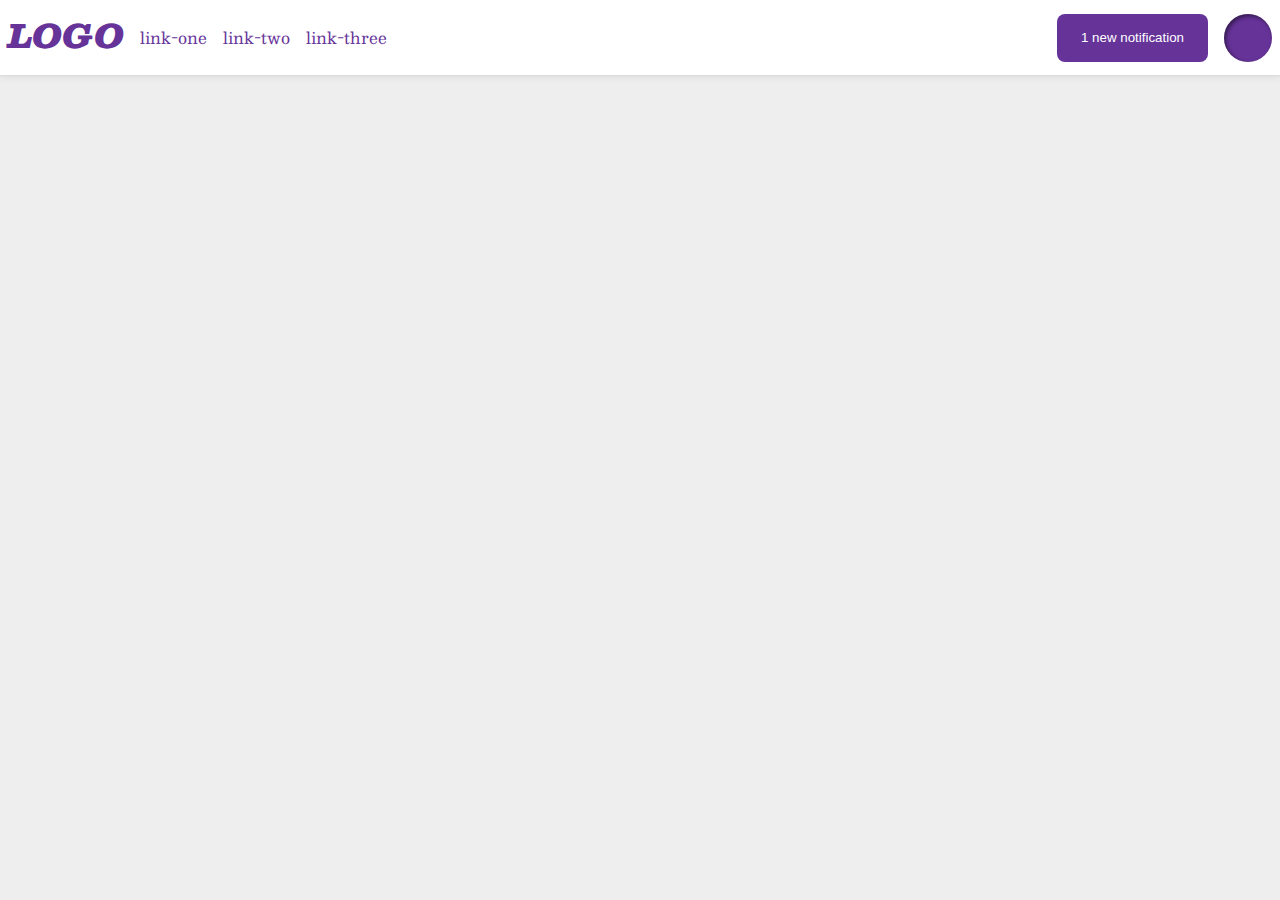
<file: foundations/flex/03-flex-header-2/index.html>
<!DOCTYPE html>
<html lang="en">
  <head>
    <meta charset="UTF-8">
    <meta http-equiv="X-UA-Compatible" content="IE=edge">
    <meta name="viewport" content="width=device-width, initial-scale=1.0">
    <title>Flex Header 2</title>
    <link rel="stylesheet" href="style.css">
  </head>
  <body>
    <div class="header">
      <div class="left-end">
        <div class="logo">
          LOGO
        </div>
        <ul class="links">
          <li><a href="https://google.com">link-one</a></li>
          <li><a href="https://google.com">link-two</a></li>
          <li><a href="https://google.com">link-three</a></li>
        </ul>
      </div>
      <div class="right-end">
        <button class="notifications">
        1 new notification
        </button>
        <div class="profile-image"></div>
        </div>
    </div>
  </body>
</html>
</file>
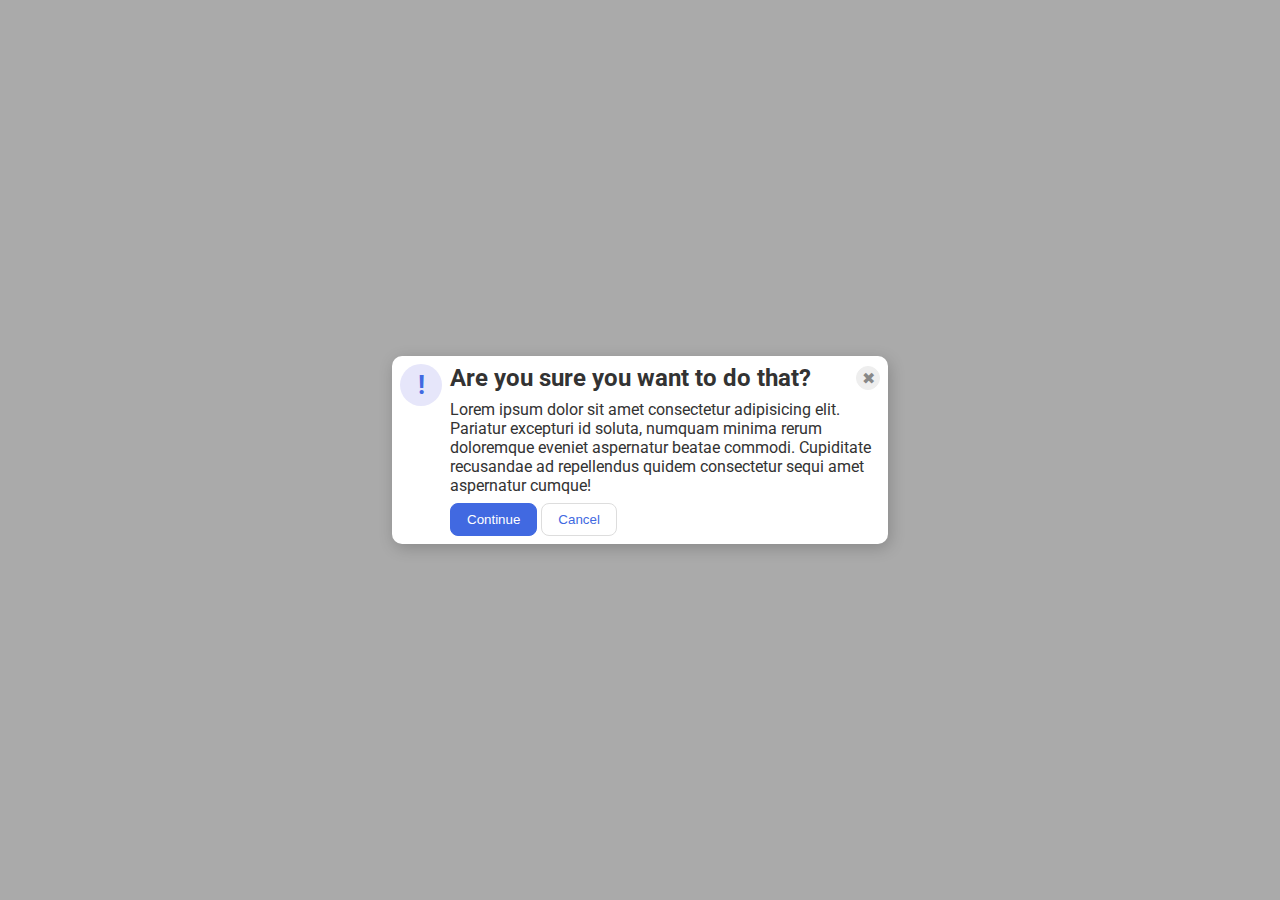
<file: foundations/flex/05-flex-modal/index.html>
<!DOCTYPE html>
<html lang="en">
  <head>
    <meta charset="UTF-8">
    <meta http-equiv="X-UA-Compatible" content="IE=edge">
    <meta name="viewport" content="width=device-width, initial-scale=1.0">
    <link rel="stylesheet" href="style.css">
    <title>Modal</title>
  </head>
  <body>
    <div class="modal">
      <div>
        <div class="icon">!</div>
      </div>
      <div class="text-container">
        <span><div class="header">Are you sure you want to do that?<button class="close-button">✖</button></div></span>
        <div class="text">Lorem ipsum dolor sit amet consectetur adipisicing elit. Pariatur excepturi id soluta, numquam minima rerum doloremque eveniet aspernatur beatae commodi. Cupiditate recusandae ad repellendus quidem consectetur sequi amet aspernatur cumque!</div>
        <div>
          <button class="continue">Continue</button>
          <button class="cancel">Cancel</button>
        </div>
      </div>
    </div>
  </body>
</html>
</file>
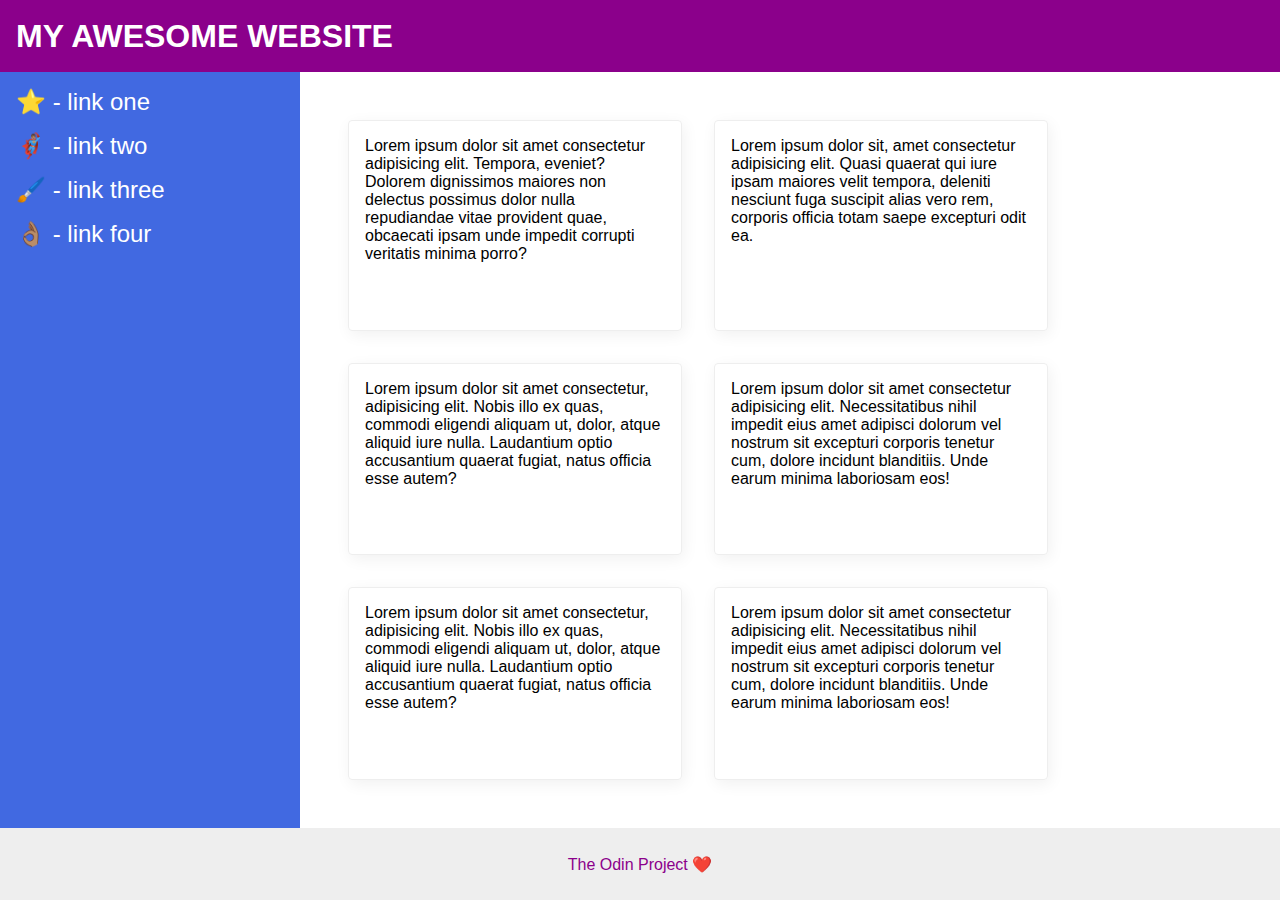
<file: foundations/flex/07-flex-layout-2/index.html>
<!DOCTYPE html>
<html lang="en">
  <head>
    <meta charset="UTF-8">
    <meta http-equiv="X-UA-Compatible" content="IE=edge">
    <meta name="viewport" content="width=device-width, initial-scale=1.0">
    <title>The Holy Grail</title>
    <link rel="stylesheet" href="style.css">
  </head>
  <body>
    <div class="header">
      MY AWESOME WEBSITE
    </div>
    
    <div class="content">
      <div class="sidebar">
        <ul>
          <li><a href="#">⭐ - link one</a></li>
          <li><a href="#">🦸🏽‍♂️ - link two</a></li>
          <li><a href="#">🖌️ - link three</a></li>
          <li><a href="#">👌🏽 - link four</a></li>
        </ul>
      </div>

      <div class="card-container">
        <div class="card">Lorem ipsum dolor sit amet consectetur adipisicing elit. Tempora, eveniet? Dolorem dignissimos maiores non delectus possimus dolor nulla repudiandae vitae provident quae, obcaecati ipsam unde impedit corrupti veritatis minima porro?</div>
        <div class="card">Lorem ipsum dolor sit, amet consectetur adipisicing elit. Quasi quaerat qui iure ipsam maiores velit tempora, deleniti nesciunt fuga suscipit alias vero rem, corporis officia totam saepe excepturi odit ea.</div>
        <div class="card">Lorem ipsum dolor sit amet consectetur, adipisicing elit. Nobis illo ex quas, commodi eligendi aliquam ut, dolor, atque aliquid iure nulla. Laudantium optio accusantium quaerat fugiat, natus officia esse autem?</div>
        <div class="card">Lorem ipsum dolor sit amet consectetur adipisicing elit. Necessitatibus nihil impedit eius amet adipisci dolorum vel nostrum sit excepturi corporis tenetur cum, dolore incidunt blanditiis. Unde earum minima laboriosam eos!</div>
        <div class="card">Lorem ipsum dolor sit amet consectetur, adipisicing elit. Nobis illo ex quas, commodi eligendi aliquam ut, dolor, atque aliquid iure nulla. Laudantium optio accusantium quaerat fugiat, natus officia esse autem?</div>
        <div class="card">Lorem ipsum dolor sit amet consectetur adipisicing elit. Necessitatibus nihil impedit eius amet adipisci dolorum vel nostrum sit excepturi corporis tenetur cum, dolore incidunt blanditiis. Unde earum minima laboriosam eos!</div>
      </div>
      
    </div>
    
    
    <div class="footer">
      The Odin Project ❤️
    </div>
  </body>
</html>
</file>
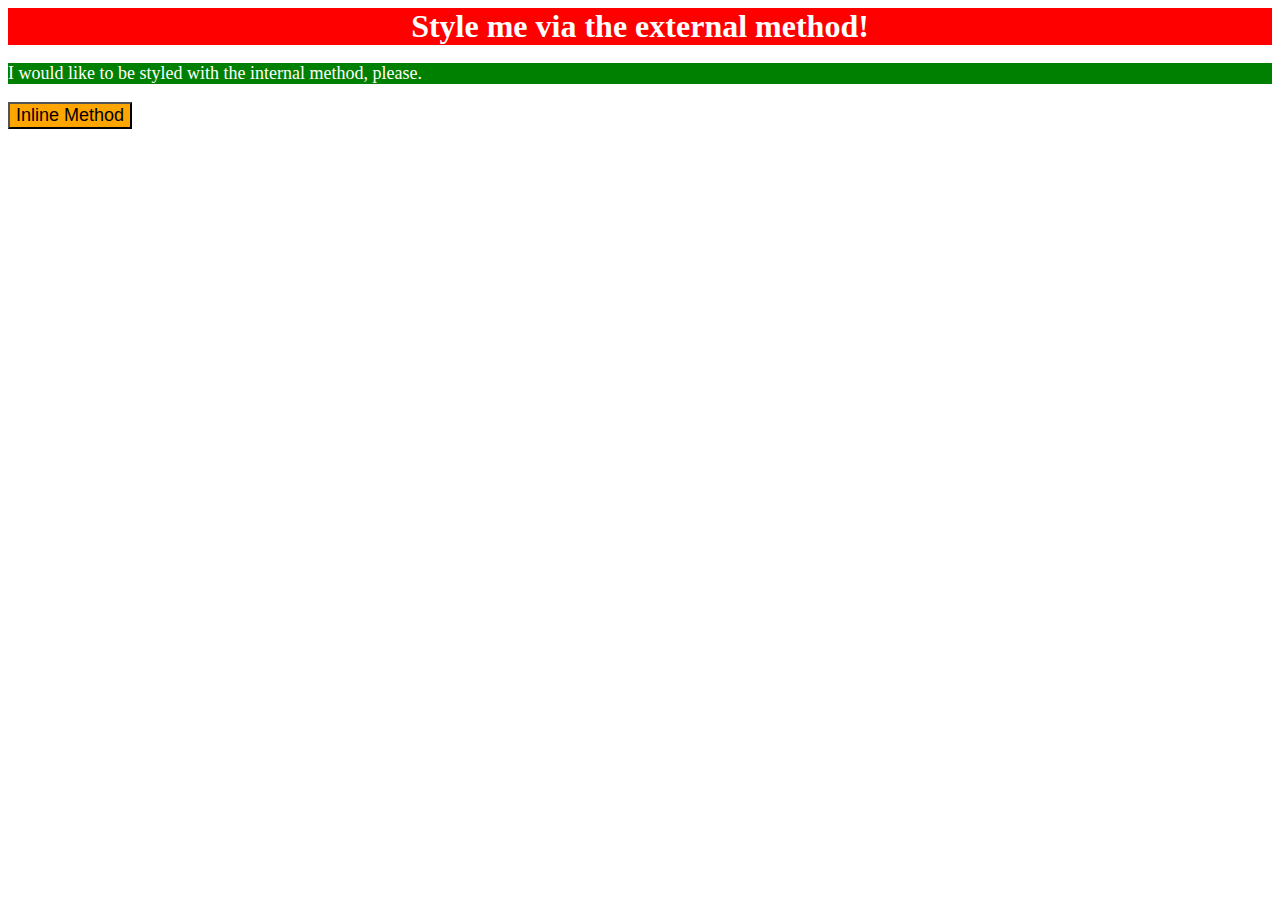
<file: foundations/intro-to-css/01-css-methods/index.html>
<!DOCTYPE html>
<html lang="en">
  <head>
    <meta charset="UTF-8">
    <meta http-equiv="X-UA-Compatible" content="IE=edge">
    <meta name="viewport" content="width=device-width, initial-scale=1.0">
    <title>Methods for Adding CSS</title>
    <link rel="stylesheet" href="styles.css">
    <style>
      p {
        background-color: green;
        color: white;
        font-size: 18px;
      }
    </style>
  </head>
  <body>
    <div>Style me via the external method!</div>
    <p>I would like to be styled with the internal method, please.</p>
    <button style="background-color: orange; font-size: 18px;">Inline Method</button>
  </body>
</html>
</file>
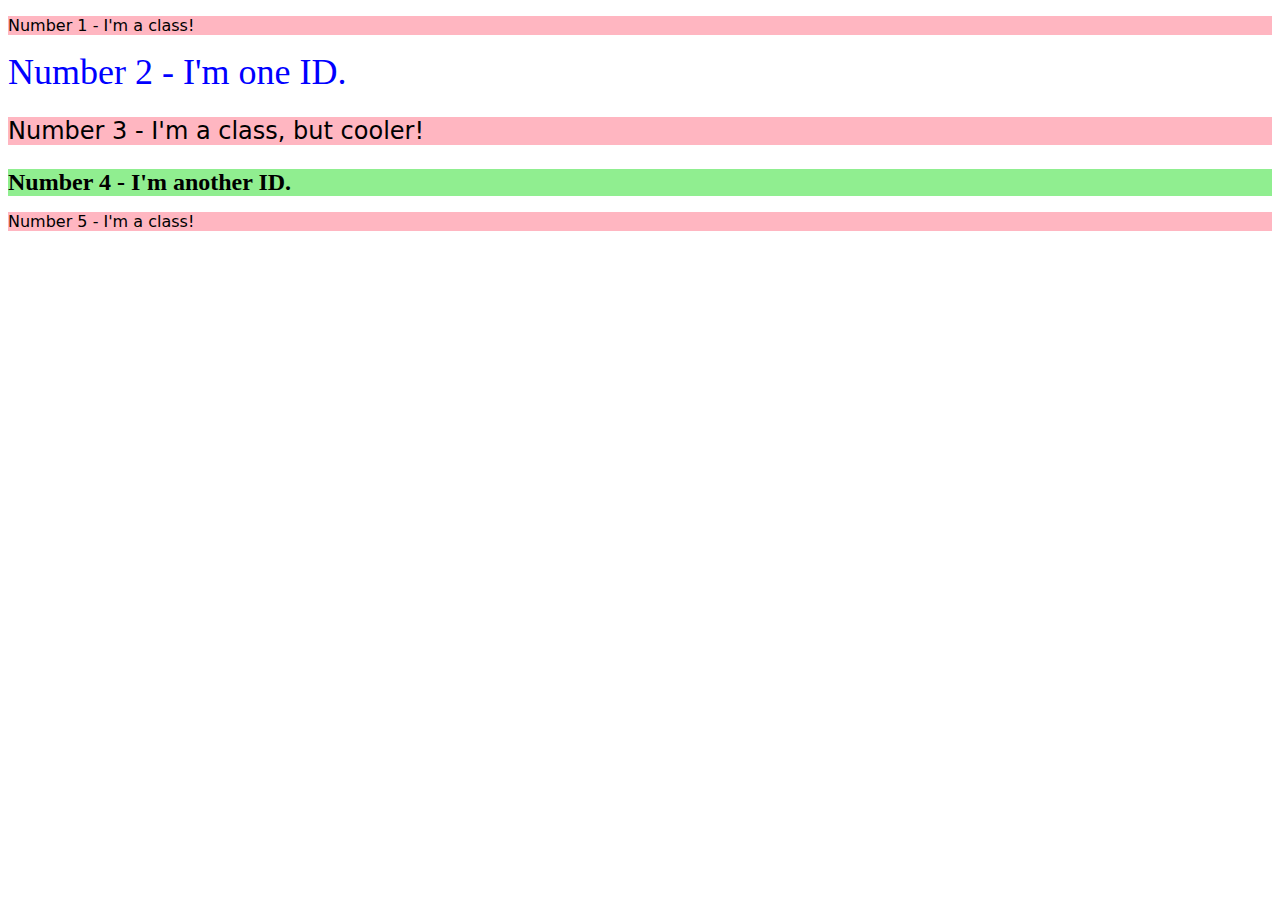
<file: foundations/intro-to-css/02-class-id-selectors/index.html>
<!DOCTYPE html>
<html lang="en">
  <head>
    <meta charset="UTF-8">
    <meta http-equiv="X-UA-Compatible" content="IE=edge">
    <meta name="viewport" content="width=device-width, initial-scale=1.0">
    <title>Class and ID Selectors</title>
    <link rel="stylesheet" href="style.css">
  </head>
  <body>
    <p class="odd">Number 1 - I'm a class!</p>
    <div id="even2">Number 2 - I'm one ID.</div>
    <p class="odd cooler">Number 3 - I'm a class, but cooler!</p>
    <div id="even4">Number 4 - I'm another ID.</div>
    <p class="odd">Number 5 - I'm a class!</p>
  </body>
</html>
</file>
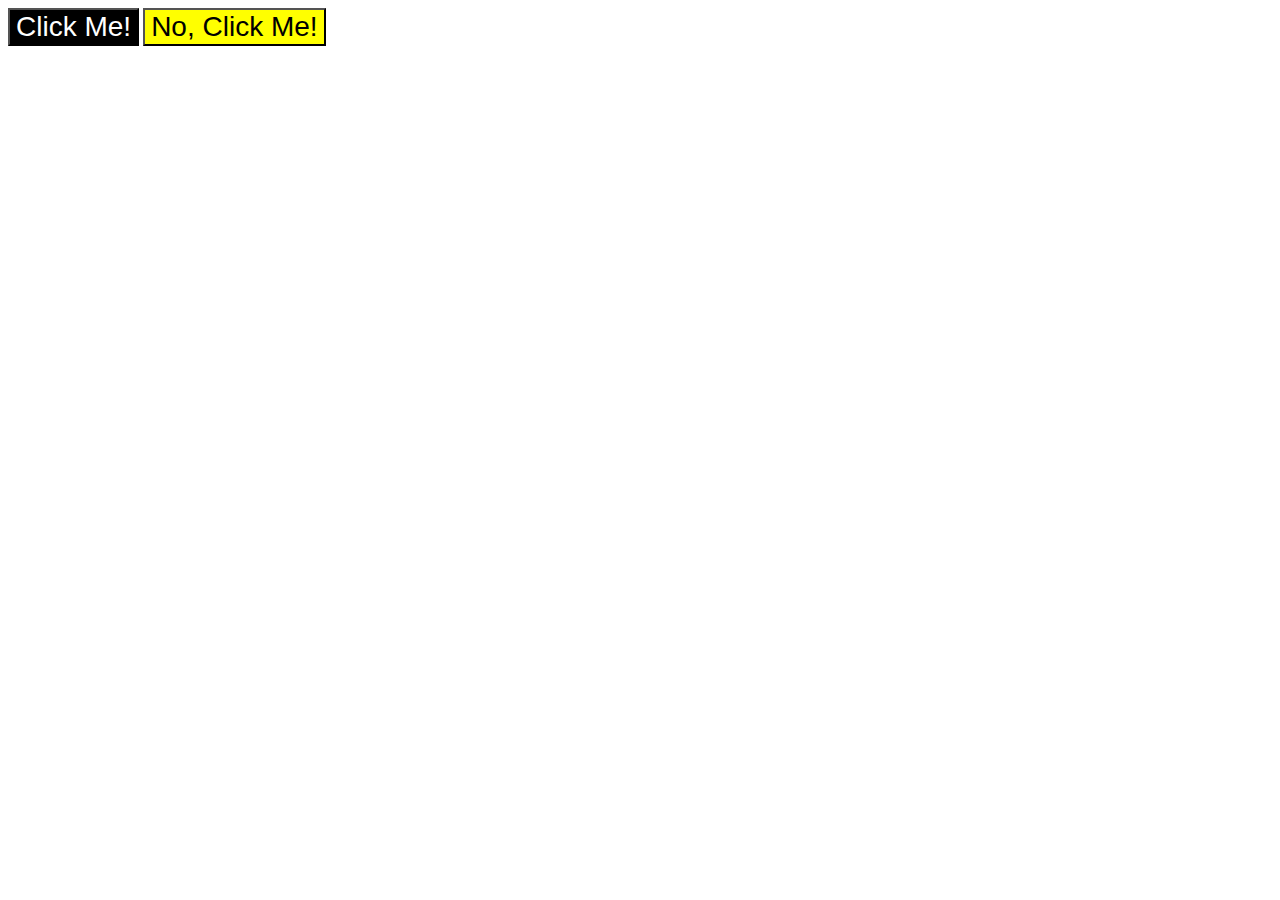
<file: foundations/intro-to-css/03-grouping-selectors/index.html>
<!DOCTYPE html>
<html lang="en">
  <head>
    <meta charset="UTF-8">
    <meta http-equiv="X-UA-Compatible" content="IE=edge">
    <meta name="viewport" content="width=device-width, initial-scale=1.0">
    <title>Grouping Selectors</title>
    <link rel="stylesheet" href="style.css">
  </head>
  <body>
    <button class="button1">Click Me!</button>
    <button class="button2">No, Click Me!</button>
  </body>
</html>
</file>
<file: foundations/flex/03-flex-header-2/style.css>
/* this is some magical font-importing.  
you'll learn about it later. */
@import url('https://fonts.googleapis.com/css2?family=Besley:ital,wght@0,400;1,900&display=swap');

body {
  margin: 0;
  background: #eee;
  font-family: Besley, serif;
}

.header {
  background: white;
  border-bottom: 1px solid #ddd;
  box-shadow: 0 0 8px rgba(0,0,0,.1);
  display: flex;
  justify-content: space-between;
  align-items: center;
  padding: 8px;
}

.left-end {
  display: flex;
  flex-direction: row;
  gap: 16px;
}

.profile-image {
  background: rebeccapurple;
  box-shadow: inset 2px 2px 4px rgba(0,0,0,.5);
  border-radius: 50%;
  width: 48px;
  height: 48px;
}

.logo {
  color: rebeccapurple;
  font-size: 32px;
  font-weight: 900;
  font-style: italic;
}

button {
  border: none;
  border-radius: 8px;
  background: rebeccapurple;
  color: white;
  padding: 8px 24px;
}

a {
  /* this removes the line under our links */
  text-decoration: none;
  color: rebeccapurple;
}

ul {
  list-style-type: none;
}

.links {
  display: flex;
  gap: 16px;
  align-items: center;
  padding: 0px;
}

.right-end {
  display: flex;
  gap: 16px;
}
</file>
<file: foundations/flex/05-flex-modal/style.css>
@import url('https://fonts.googleapis.com/css2?family=Roboto:wght@400;700&display=swap');

html, body {
  height: 100%;
}

body {
  font-family: Roboto, sans-serif;
  margin: 0;
  background: #aaa;
  color: #333;
  /* I'll give you this one for free lol */
  display: flex;
  align-items: center;
  justify-content: center;
}

.modal {
  background: white;
  width: 480px;
  border-radius: 10px;
  box-shadow: 2px 4px 16px rgba(0,0,0,.2);
  display: flex;
  padding: 8px;
  gap: 8px;
}

.icon {
  color: royalblue;
  font-size: 26px;
  font-weight: 700;
  background: lavender;
  width: 42px;
  height: 42px;
  border-radius: 50%;
  display: flex;
  align-items: center;
  justify-content: center;
  flex-shrink: 0;
}

.close-button {
  background: #eee;
  border-radius: 50%;
  color: #888;
  font-weight: 400;
  font-size: 16px;
  height: 24px;
  width: 24px;
  display: flex;
  align-items: center;
  justify-content: center;
  border: 1px solid #eee;
  padding: 0;
}

button {
  cursor: pointer;
  padding: 8px 16px;
  border-radius: 8px;
}

button.continue {
  background: royalblue;
  border: 1px solid royalblue;
  color: white;
}

button.cancel {
  background: white;
  border: 1px solid #ddd;
  color: royalblue;
}

.header {
  display: flex;
  justify-content: space-between;
  align-items: center;
  font-weight: bold;
  font-size: 24px;
}

.text-container {
  display: flex;
  flex-direction: column;
  gap: 8px;
}
</file>
<file: foundations/flex/07-flex-layout-2/style.css>
body {
  font-family: -apple-system, BlinkMacSystemFont, 'Segoe UI', Roboto, Oxygen, Ubuntu, Cantarell, 'Open Sans', 'Helvetica Neue', sans-serif;
  margin: 0;
  min-height: 100vh;
  display: flex;
  flex-direction: column;
  justify-content: space-between;
}

.header {
  height: 72px;
  background: darkmagenta;
  color: white;
  align-content: center;
  font-weight: 900;
  font-size: 32px;
  padding-left: 16px;
}

.content {
  flex: 1;
  display: flex;
}

.footer {
  height: 72px;
  background: #eee;
  color: darkmagenta;
  display: flex;
  justify-content: center;
  align-items: center;
}

.sidebar {
  width: 300px;
  background: royalblue;
  box-sizing: border-box;
  padding: 16px;
  flex-shrink: 0;
}

.card {
  border: 1px solid #eee;
  box-shadow: 2px 4px 16px rgba(0,0,0,.06);
  border-radius: 4px;
  width: 300px;
  padding: 16px;
}

.card-container {
  padding: 48px;
  display: flex;
  flex-wrap: wrap;
  gap: 32px;
}

a {
  color: white;
  font-size: 24px;
  text-decoration: none;
}

ul {
  list-style: none;
  padding: 0;
  margin: 0;
}

li {
  margin-bottom: 16px;
}
</file>
<file: foundations/intro-to-css/01-css-methods/styles.css>
div {
    background-color: red;
    color: white;
    font-size: 32px;
    text-align: center;
    font-weight: bold;
}
</file>
<file: foundations/intro-to-css/02-class-id-selectors/style.css>
.odd {
    background-color: lightpink;
    font-family: "Verdana", "DejaVu Sans", sans-serif;
}
.odd.cooler{
    font-size: 24px;
}

#even2 {
    color: blue;
    font-size: 36px;
}

#even4 {
    background-color: lightgreen;
    font-size: 24px;
    font-weight: bold;
}
</file>
<file: foundations/intro-to-css/03-grouping-selectors/style.css>
.button1, 
.button2 {
    font-size: 28px;
    font-family: "Helvetica", "Times New Roman", serif;
}

.button1 {
    background-color: black;
    color: white;
}

.button2 {
    background-color: yellow;
}
</file>
